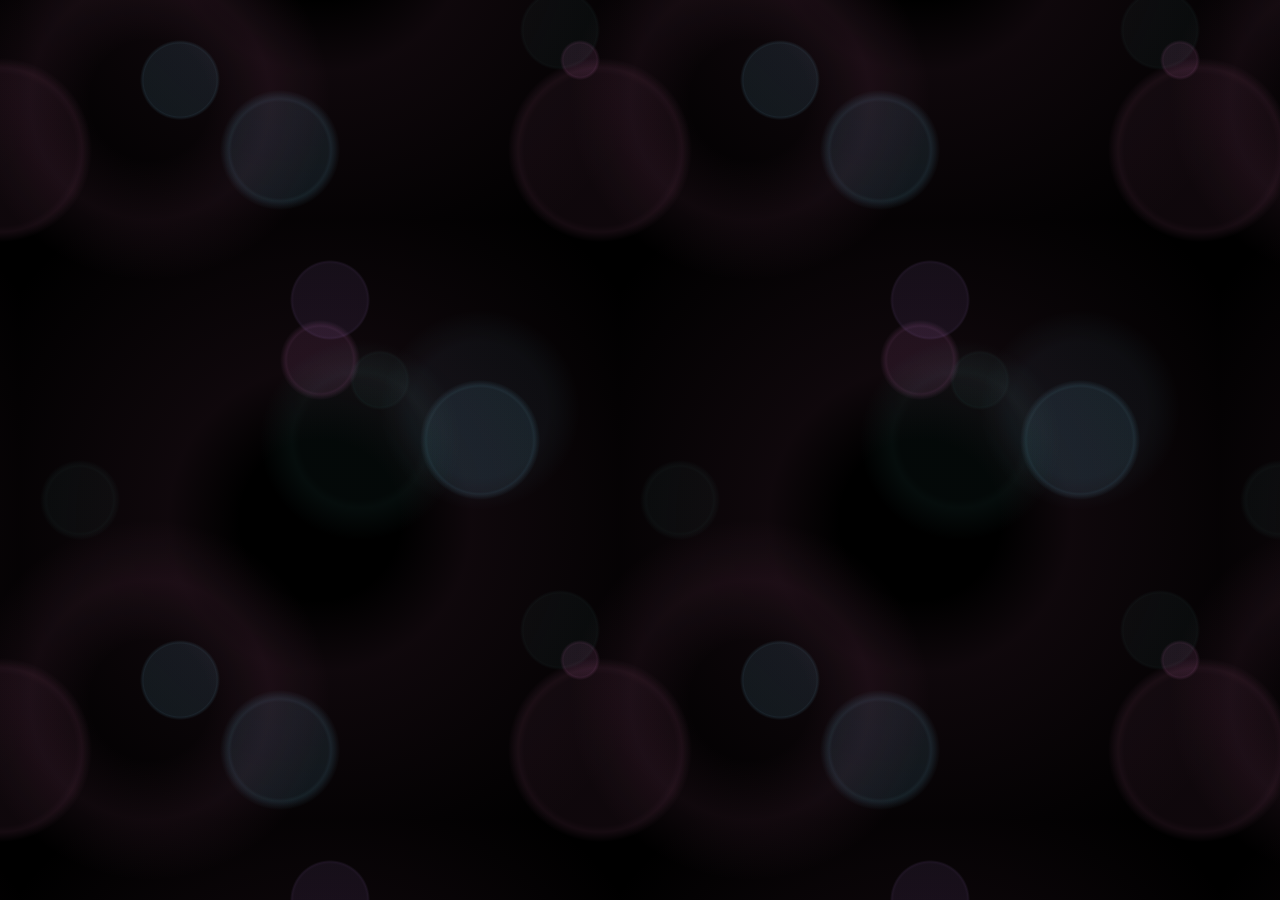
<file: index.html>
<!doctype html>
<html lang="en">
<head>
	<meta charset="UTF-8">
	<title>Bokeh Background</title>
	<link href='http://fonts.googleapis.com/css?family=Quattrocento:400,700' rel='stylesheet' type='text/css'>
	<link rel="stylesheet" href="css/styles.css">
</head>
<body>
</body>
</html>
</file>
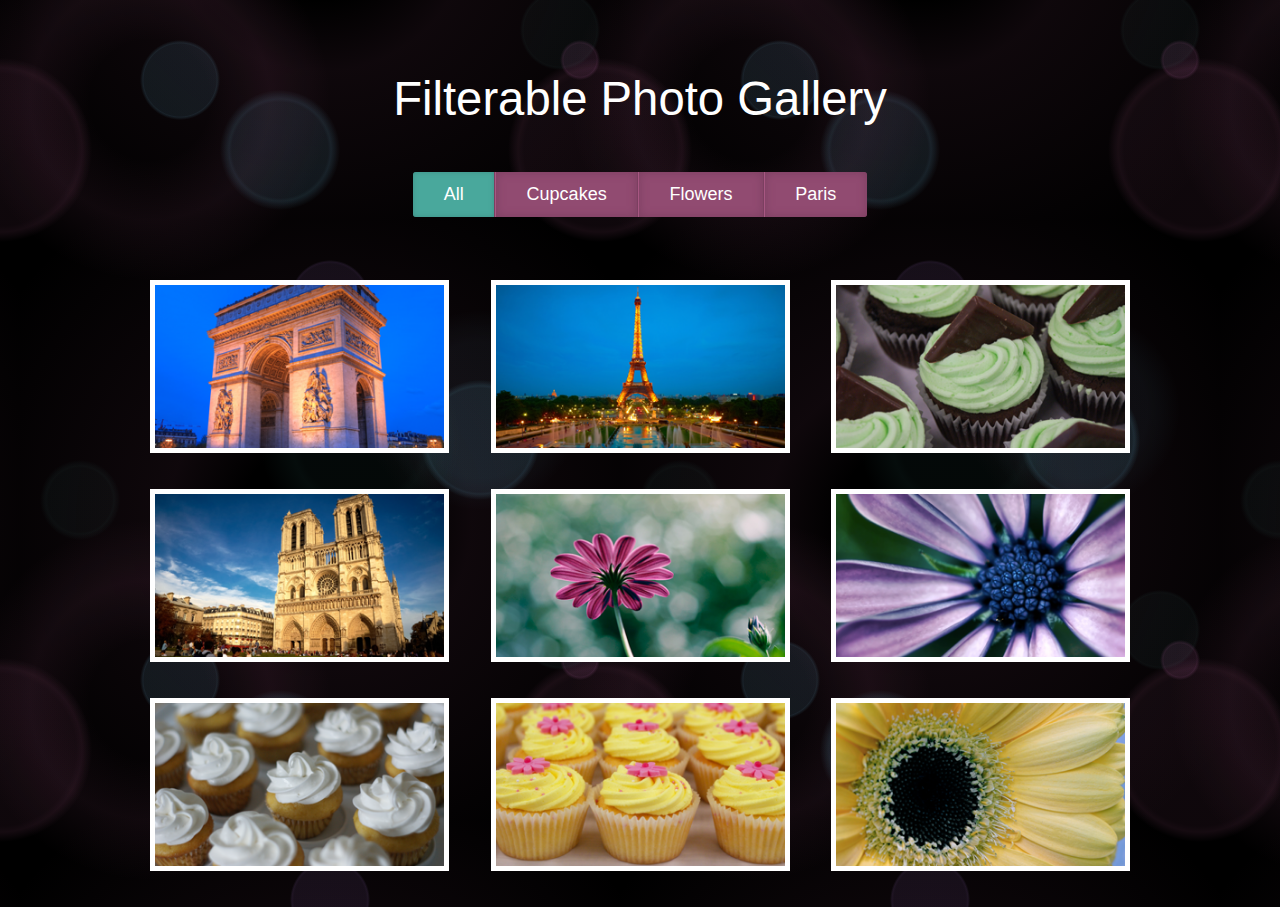
<file: filter.html>
<!doctype html>
<html lang="en">
<head>
	<meta charset="UTF-8">
	<title>Filtering</title>
	<link href='http://fonts.googleapis.com/css?family=Quattrocento:400,700' rel='stylesheet' type='text/css'>
	<link rel="stylesheet" href="css/styles.css">
</head>
<body>

<h1>Filterable Photo Gallery</h1>

<ul class="photo-grid">
	<li>
		<a href="http://www.flickr.com/photos/anirudhkoul/3536413126/">
			<figure>
				<img src="images/arcdetriomphe_sm.png" height="180" width="320" alt="Arc de Triomphe" data-cat="paris">
				<figcaption><p>Arc de Triomphe</p></figcaption>
			</figure>
		</a>
	</li>
	<li>
		<a href="http://www.flickr.com/photos/aigle_dore/5237960181/">
			<figure>
				<img src="images/eiffeltower_sm.png" height="180" width="320" alt="Eiffel Tower" data-cat="paris">
				<figcaption><p>Eiffel Tower</p></figcaption>
			</figure>
		</a>
	</li>
	<li>
		<a href="http://www.flickr.com/photos/tarale/4124172500/">
			<figure>
				<img src="images/greencupcakes_sm.png" height="180" width="320" alt="Green Cupcakes" data-cat="cupcakes">
				<figcaption><p>Green Cupcakes</p></figcaption>
			</figure>
		</a>
	</li>
	<li><a href="http://www.flickr.com/photos/aigle_dore/5238557764/">
			<figure>
				<img src="images/notredame_sm.png" height="180" width="320" alt="Notre Dame" data-cat="paris">
				<figcaption><p>Notre Dame</p></figcaption>
			</figure>
		</a>
	</li>
	<li>
		<a href="http://www.flickr.com/photos/doug88888/5888571859/">
			<figure>
				<img src="images/pinkflower_sm.png" height="180" width="320" alt="Pink Flower" data-cat="flowers">
				<figcaption><p>Pink Flower</p></figcaption>
			</figure>
		</a>
	</li>
	<li>
		<a href="http://www.flickr.com/photos/doug88888/5985803734/">
			<figure>
				<img src="images/purpleflower_sm.png" height="180" width="320" alt="Purple Flower" data-cat="flowers">
				<figcaption><p>Purple Flower</p></figcaption>
			</figure>
		</a></li>
	<li>
		<a href="http://www.flickr.com/photos/axelsrose/3339449959/">
			<figure>
				<img src="images/whitecupcakes_sm.png" height="180" width="320" alt="White Cupcakes" data-cat="cupcakes">
				<figcaption><p>White Cupcakes</p></figcaption>
			</figure>
		</a>
	</li>
	<li>
		<a href="http://www.flickr.com/photos/tarale/4123436347/">
			<figure>
				<img src="images/yellowcupcakes.png" height="180" width="320" alt="Yellow Cupcakes" data-cat="cupcakes">
				<figcaption><p>Yellow Cupcakes</p></figcaption>
			</figure>
		</a>
	</li>
	<li><a href="http://www.flickr.com/photos/doug88888/6911507528/">
			<figure>
				<img src="images/yellowflower_sm.png" height="180" width="320" alt="Yellow Flower" data-cat="flowers">
				<figcaption><p>Yellow Flower</p></figcaption>
			</figure>
		</a>
	</li>
</ul>

<script src="js/jquery.js"></script>
<script src="js/filter.js"></script>

</body>
</html>
</file>
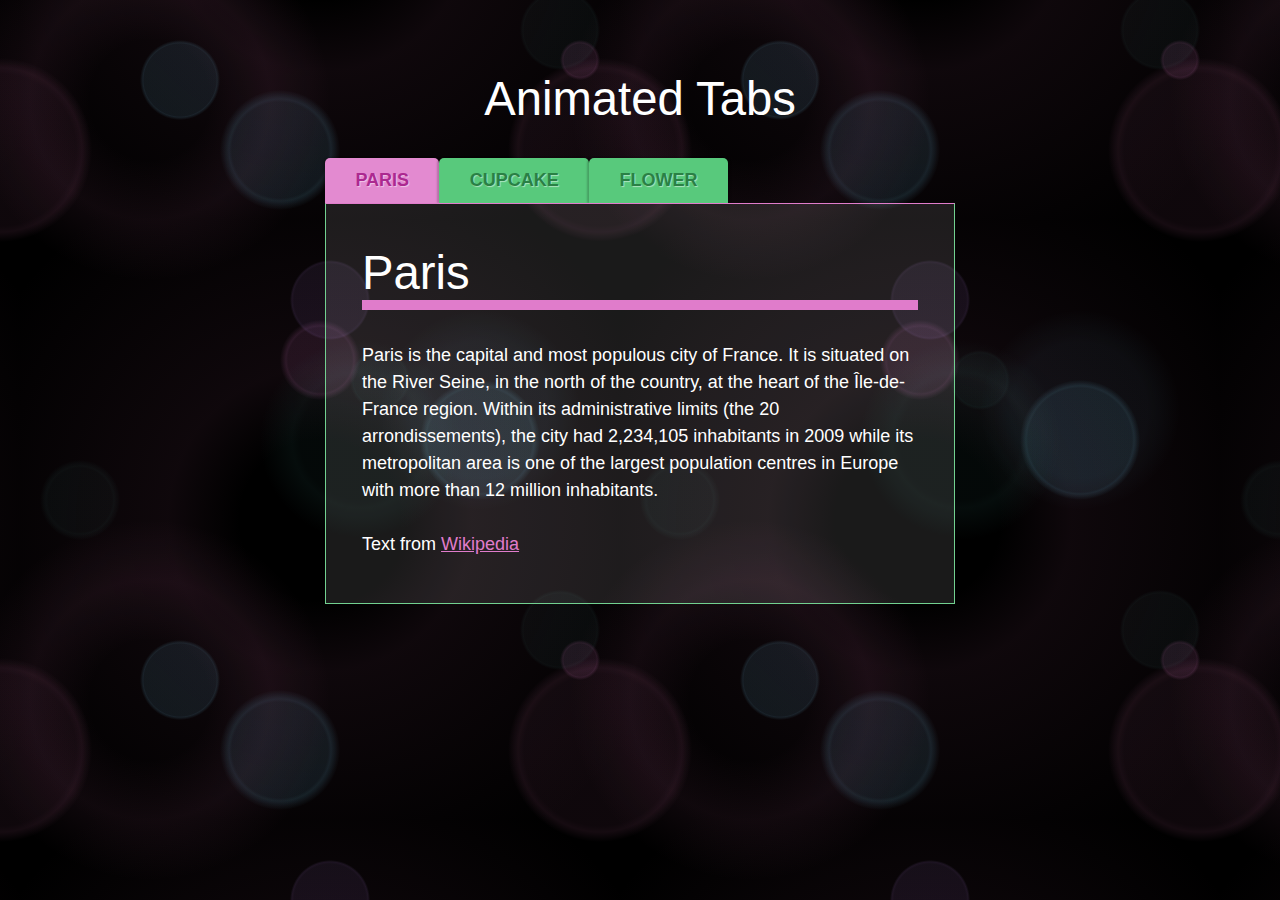
<file: tabs.html>
<!doctype html>
<html lang="en">
<head>
	<meta charset="UTF-8">
	<title>Animated Tabs</title>
	<link href='http://fonts.googleapis.com/css?family=Quattrocento:400,700' rel='stylesheet' type='text/css'>
	<link rel="stylesheet" href="css/styles.css">
</head>
<body>

<h1>Animated Tabs</h1>

<div class="tab-section">
	<section id="paris">
		<h1>Paris</h1>
		<p>Paris is the capital and most populous city of France. It is situated on the River Seine, in the north of the country, at the heart of the &Icirc;le-de-France region. Within its administrative limits (the 20 arrondissements), the city had 2,234,105 inhabitants in 2009 while its metropolitan area is one of the largest population centres in Europe with more than 12 million inhabitants.</p>
		<p>Text from <a href="http://en.wikipedia.org/wiki/Paris">Wikipedia</a></p>
	</section>
	<section id="cupcake">
		<h1>Cupcake</h1>
		<p>A cupcake (also British English: fairy cake; Australian English: patty cake or cup cake) is a small cake designed to serve one person, which may be baked in a small thin paper or aluminium cup. As with larger cakes, icing and other cake decorations, such as sprinkles, may be applied.</p>
		<p>Text from <a href="http://en.wikipedia.org/wiki/Cupcake">Wikipedia</a></p>
	</section>
	<section id="flower">
		<h1>Flower</h1>
		<p>A flower, sometimes known as a bloom or blossom, is the reproductive structure found in flowering plants (plants of the division Magnoliophyta, also called angiosperms). The biological function of a flower is to effect reproduction, usually by providing a mechanism for the union of sperm with eggs. Flowers may facilitate outcrossing (fusion of sperm and eggs from different individuals in a population) or allow selfing (fusion of sperm and egg from the same flower). Some flowers produce diaspores without fertilization (parthenocarpy). Flowers contain sporangia and are the site where gametophytes develop. Flowers give rise to fruit and seeds. Many flowers have evolved to be attractive to animals, so as to cause them to be vectors for the transfer of pollen.</p>
		<p>Text from <a href="http://en.wikipedia.org/wiki/Flower">Wikipedia</a></p>
	</section>
</div>

<script src="js/jquery.js"></script>
<script src="js/tabs.js"></script>

</body>
</html>
</file>
<file: css/styles.css>
/* Color scheme
Hazy lilac: 966F9B;
Candy pink: E07CCB;
Dusty mauve: 914B71;
Rich teal: 25554F;
Easter green: 72D190;
*/

/* Reset --------------------------------------------------------------------------------------- */

html, body, div, span, applet, object, iframe,
h1, h2, h3, h4, h5, h6, p, blockquote, pre,
a, abbr, acronym, address, big, cite, code,
del, dfn, em, img, ins, kbd, q, s, samp,
small, strike, strong, sub, sup, tt, var,
b, u, i, center,
dl, dt, dd, ol, ul, li,
fieldset, form, label, legend,
table, caption, tbody, tfoot, thead, tr, th, td,
article, aside, canvas, details, embed,
figure, figcaption, footer, header, hgroup,
menu, nav, output, ruby, section, summary,
time, mark, audio, video {
	margin: 0;
	padding: 0;
	border: 0;
	font-size: 100%;
	font: inherit;
	vertical-align: baseline;
}
/* HTML5 display-role reset for older browsers */
article, aside, details, figcaption, figure,
footer, header, hgroup, menu, nav, section {
	display: block;
}
body {
	line-height: 1;
}
ol, ul {
	list-style: none;
}
blockquote, q {
	quotes: none;
}
blockquote:before, blockquote:after,
q:before, q:after {
	content: '';
	content: none;
}
table {
	border-collapse: collapse;
	border-spacing: 0;
}

/* /Reset -------------------------------------------------------------------------------------- */

/* Elements ------------------------------------------------------------------------------------ */

body {
	background-color: black;
	background-image:
		-webkit-radial-gradient(circle contain, rgba(150, 111, 195, 0.1) 36px,	rgba(150, 111, 195, 0.15) 38px,	transparent 40px),
		-webkit-radial-gradient(circle contain, rgba(224, 124, 203, 0.1) 16px,	rgba(224, 124, 203, 0.15) 17px,	transparent 20px),
		-webkit-radial-gradient(circle contain, rgba(224, 124, 203, 0.1) 32px,	rgba(224, 124, 203, 0.15) 34px,	transparent 40px),
		-webkit-radial-gradient(circle contain, rgba(145, 75, 113, 0.1) 76px,		rgba(145, 75, 113, 0.15) 82px,	transparent 92px),
		-webkit-radial-gradient(circle contain, rgba(145, 75, 113, 0) 80px,			rgba(145, 75, 113, 0.1) 152px,	transparent 380px),
		-webkit-radial-gradient(circle contain, rgba(145, 75, 113, 0) 60px,			rgba(145, 75, 113, 0.1) 120px,	transparent 180px),
		-webkit-radial-gradient(circle contain, rgba(37, 85, 79, 0.1) 60px,			rgba(37, 85, 79, 0.15) 68px,		transparent 100px),
		-webkit-radial-gradient(circle contain, rgba(37, 85, 79, 0.1) 32px,			rgba(37, 85, 79, 0.15) 34px,		transparent 40px),
		-webkit-radial-gradient(circle contain, rgba(37, 85, 79, 0.1) 26px,			rgba(37, 85, 79, 0.15) 27px,		transparent 30px),
		-webkit-radial-gradient(circle contain, rgba(37, 85, 79, 0.1) 36px,			rgba(37, 85, 79, 0.15) 37px,		transparent 40px),
		-webkit-radial-gradient(circle contain, rgba(114, 209, 244, 0.05) 60px, rgba(114, 209, 244, 0.05) 68px,	transparent 100px),
		-webkit-radial-gradient(circle contain, rgba(114, 209, 244, 0.1) 48px, 	rgba(114, 209, 244, 0.15) 51px,	transparent 60px),
		-webkit-radial-gradient(circle contain, rgba(114, 209, 244, 0.1) 52px, 	rgba(114, 209, 244, 0.15) 54px,	transparent 60px),
		-webkit-radial-gradient(circle contain, rgba(114, 209, 244, 0.1) 36px, 	rgba(114, 209, 244, 0.15) 37px,	transparent 40px);
	background-position: 30px 0, 280px 360px, 20px 60px, 300px 450px, 20px 220px, 450px 400px, 60px 140px, 380px 200px, 80px 80px, 260px 330px, 180px 110px, 580px 450px, 180px 140px, 480px 380px;
	background-size: 600px 600px;
	color: white;
	font-family: 'Quattrocento Sans', sans-serif;
	font-size: 18px;
}

h1, h2, h3, h4, h5, h6 {
	line-height: 1.167;
	margin: 1.5em 0 0.667em;
	text-align: center;
}

h1 {
	font-size: 2.625em;
}

h2 {
	font-size: 2.25em;
}

h3 {
	font-size: 1.75em;
}

h4 {
	font-size: 1.5em;
}

h5 {
	font-size: 1.167em;
}

/* /Elements ----------------------------------------------------------------------------------- */

/* Photo Grid ---------------------------------------------------------------------------------- */

.photo-grid {
	margin: 1em auto;
	max-width: 1106px;
	text-align: center;
}

.photo-grid li {
	border: 5px solid white;
	display: inline-block;
	margin: 1em;
	transition: all 500ms;
	width: 289px;
}

.photo-grid img {
	display: block;
	height: auto;
	transition: all 300ms;
	max-width: 100%;
}

.photo-grid li:hover img {
	-webkit-transform: scale(1.4);
}

.photo-grid figure {
	height: 163px;
	overflow: hidden;
	position: relative;
	width: 289px;
}

.photo-grid figcaption {
	background: rgba(0,0,0,0.8);
	color: white;
	display: table;
	height: 100%;
	left: 0;
	opacity: 0;
	position: absolute;
	right: 0;
	top: 0;
	transition: all 300ms;
	transition-delay: 100ms;
	z-index: 100;
}

.photo-grid li:hover figcaption {
	opacity: 1;
}

.photo-grid figcaption p {
	display: table-cell;
	font-size: 1.5em;
	position: relative;
	top: -40px;
	width: 289px;
	transition: all 300ms ease-out;
	vertical-align: middle;
}

.photo-grid li:hover figcaption p {
	-webkit-transform: translateY(40px);
}

/* Alter scale of selected items */
.photo-grid.selected li {
	opacity: 0.2;
	-webkit-transform: scale(0.5);
}

.photo-grid.selected li.selected {
	opacity: 1.0;
	-webkit-transform: scale(1.1);
}


/* /Photo Grid --------------------------------------------------------------------------------- */

/* Filter Nav ---------------------------------------------------------------------------------- */

#filter {
	display: table;
	margin: 2.531em auto;
	text-align: center;
}

#filter ul {
	display: table-row;
}

#filter li {
	display: table-cell;
	vertical-align: middle;
}

#filter a {
	background: #914b71;
	border-left: 1px solid #a75782;
	border-right: 1px solid #7b3f60;
	box-shadow: inset 0 0 10px #7b3f60;
	color: white;
	display: block;
	padding: 0.75em 1.688em;
	text-decoration: none;
	transition: all 500ms;
}

#filter a:hover {
	background: #864568;
}

#filter a.selected {
	background: #49a89c;
	box-shadow: inset 0 0 5px #3f9086;
}

#filter a.selected:hover {
	background: #449c91;
}

#filter li:first-child a {
	border-left: 0 none;
	border-radius: 3px 0 0 3px;
}

#filter li:last-child a {
	border-right: 0 none;
	border-radius: 0 3px 3px 0;
}

/* /Filter Nav --------------------------------------------------------------------------------- */

/* Tab Sections -------------------------------------------------------------------------------- */

.tab-section {
	margin: 0 auto;
	max-width: 35em;
}

section {
	border-bottom: 1px dotted #e07ccb;
	padding: 1em 0;
}

section h1 {
	border-bottom: 10px solid #e07ccb;
	text-align: left;
}

section p {
	line-height: 1.5;
	margin: 0 0 1.5em 0;
}

section a {
	color: #e07ccb;
}

.tabs-active {
	position: relative;
}

.tabs-active section {
	background: rgba(255,255,255,0.1);
	border: 1px solid #72d190;
	border-top-color: #e07ccb;
	box-sizing: border-box;
	margin-top: 0;
	padding: 1em 2em;
	position: absolute;
}

.tabs-active section h1 {
	margin-top: 0.5em;
}

/* /Tab Section -------------------------------------------------------------------------------- */

/* Tabs ---------------------------------------------------------------------------------------- */

.tabs:after {
	clear: both;
	content: '';
	display: table;
}

.tabs li {
	float: left;
}

.tabs a {
	background: #58c97c;
	border-radius: 5px 5px 0 0;
	box-shadow: 2px 0 2px rgba(0,0,0,0.2), -2px 0 2px rgba(0,0,0,0.2);
	color: #2a8045;
	display: block;
	font-weight: bold;
	padding: 0.75em 1.688em;
	position: relative;
	text-decoration: none;
	text-shadow: 1px 1px 1px rgba(255,255,255,0.5);
	text-transform: uppercase;
	top: 0;
	transition: background 300ms ease-in, top 300ms ease-in;
}

.tabs a:after {
	border-bottom: 0 solid #58c97c;
	content: '';
	left: 0;
	position: absolute;
	top: 100%;
	transition: border 300ms ease-in;
	width: 100%;
}

.tabs a:hover {
	background: #3bb461;
	box-shadow: none;
	color: #26733e;
	top: -15px;
}

.tabs a:hover:after {
	border-bottom-width: 15px;
	border-color: #3bb461;
}

.tabs .active a {
	background: #e38ad0;
	color: #ac2990;
}

.tabs .active a:after {
	border-color: #e38ad0;
}

.tabs .active a:hover {
	background: #d653bb;
	color: #902279;
}

.tabs .active a:hover:after {
	border-color: #d653bb;
}

/* /Tabs --------------------------------------------------------------------------------------- */

/* Clip Show ----------------------------------------------------------------------------------- */

.clips {
	background: rgba(255,255,255,0.1);
	height: 768px;
	margin: 2.25em auto;
	overflow: hidden;
	position: relative;
	width: 1024px;
}

.single-clip {
	background: 0 0 no-repeat;
	background-size: cover;
	cursor: pointer;
	height: 100%;
	left: 0;
	position: absolute;
	top: 0;
	-webkit-transition: all 600ms;
	width: 100%;
	z-index: 1;
}

.single-clip img {
	max-height: 100%;
	max-width: 100%;
}

.arcdetriomphe {
	clip: rect(440px 650px 590px 500px);
}

.eiffeltower {
	clip: rect(0px 590px 150px 440px);
}

.greencupcakes {
	clip: rect(90px 950px 240px 800px);
}

.notredame {
	clip: rect(330px 720px 480px 570px);
}

.pinkflower {
	clip: rect(320px 470px 470px 320px);
}

.purpleflower {
	clip: rect(230px 200px 380px 50px);
}

.whitecupcakes {
	clip: rect(480px 200px 630px 50px);
}

.yellowcupcakes {
	clip: rect(300px 990px 450px 840px);
}

.yellowflower {
	clip: rect(200px 610px 350px 460px);
}

.single-clip:hover {
	clip: rect(0 1600px 1200px 0) !important;
	cursor: pointer;
	z-index: 2;
}

/* /Clip Show ---------------------------------------------------------------------------------- */
</file>
